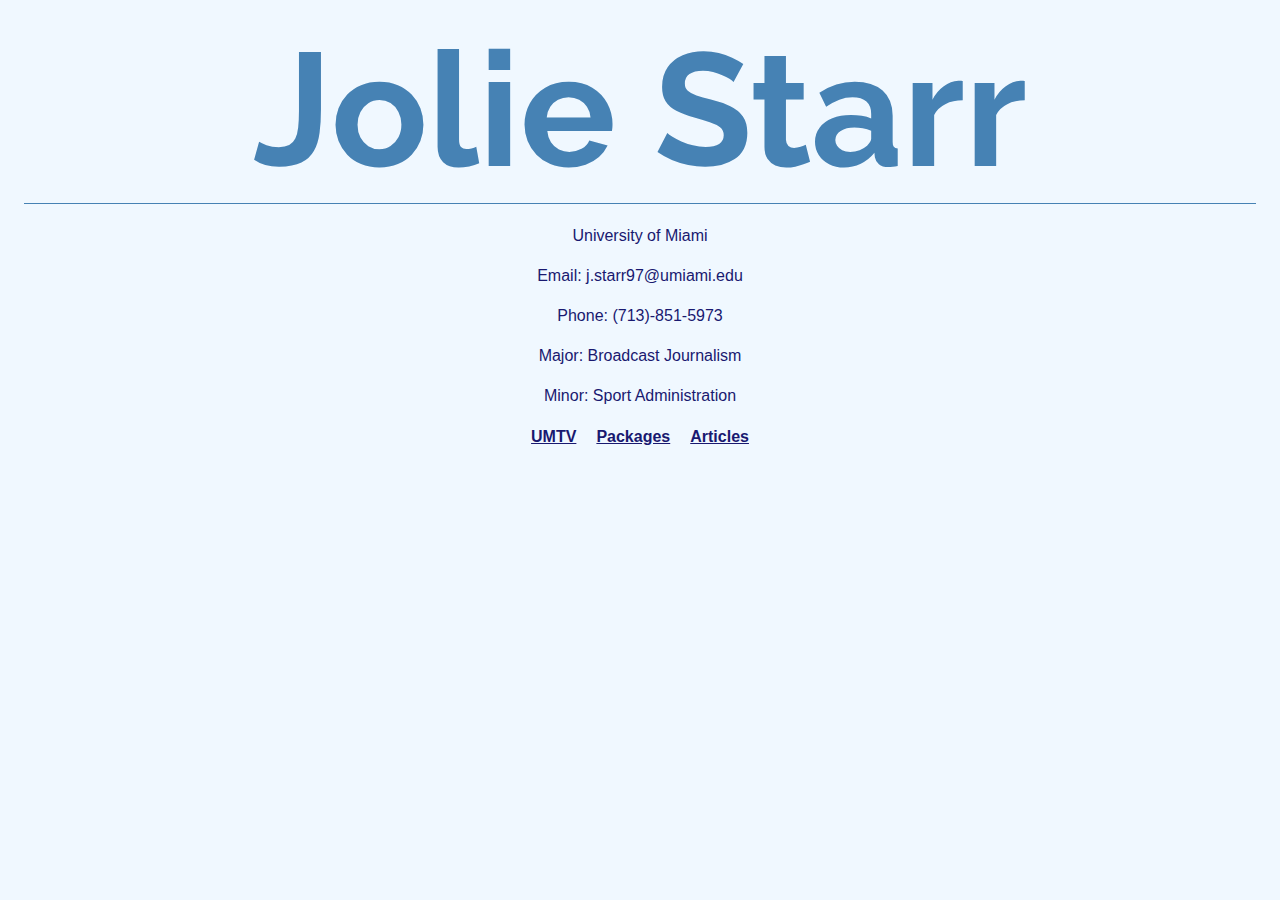
<file: index.html>
<!DOCTYPE html>
<html lang="en">
<head>
  <meta charset="UTF-8" />
  <title>Jolie Starr</title>
  <link href="style-final.css" rel=stylesheet media="screen" />
  <link href="mobile.css" rel=stylesheet media="only screen and (max-device-width: 480px)" />
  <link href='https://fonts.googleapis.com/css?family=Ubuntu+Condensed|Raleway' rel='stylesheet' type='text/css'>
</head>

<div class="wrapper">
<body>
  <header id="Jolie">
    <h1>Jolie Starr</h1>
  </header>

<main>
<div class="education">
  <p id="home-page">University of Miami</p>
  <p id="home-page">Email: j.starr97@umiami.edu</p>
  <p id="home-page">Phone: (713)-851-5973</p>
  <p id="home-page">Major: Broadcast Journalism</p>
  <p id="home-page">Minor: Sport Administration</p>
</div>

<nav class="navigation">
    <ul>
      <li><a href="umtv.html">UMTV</a></li>
      <li><a href="packages.html">Packages</a></li>
      <li><a href="article.html">Articles</a></li>
    </ul>
  <nav>







</div>
</body>
</html>
</file>
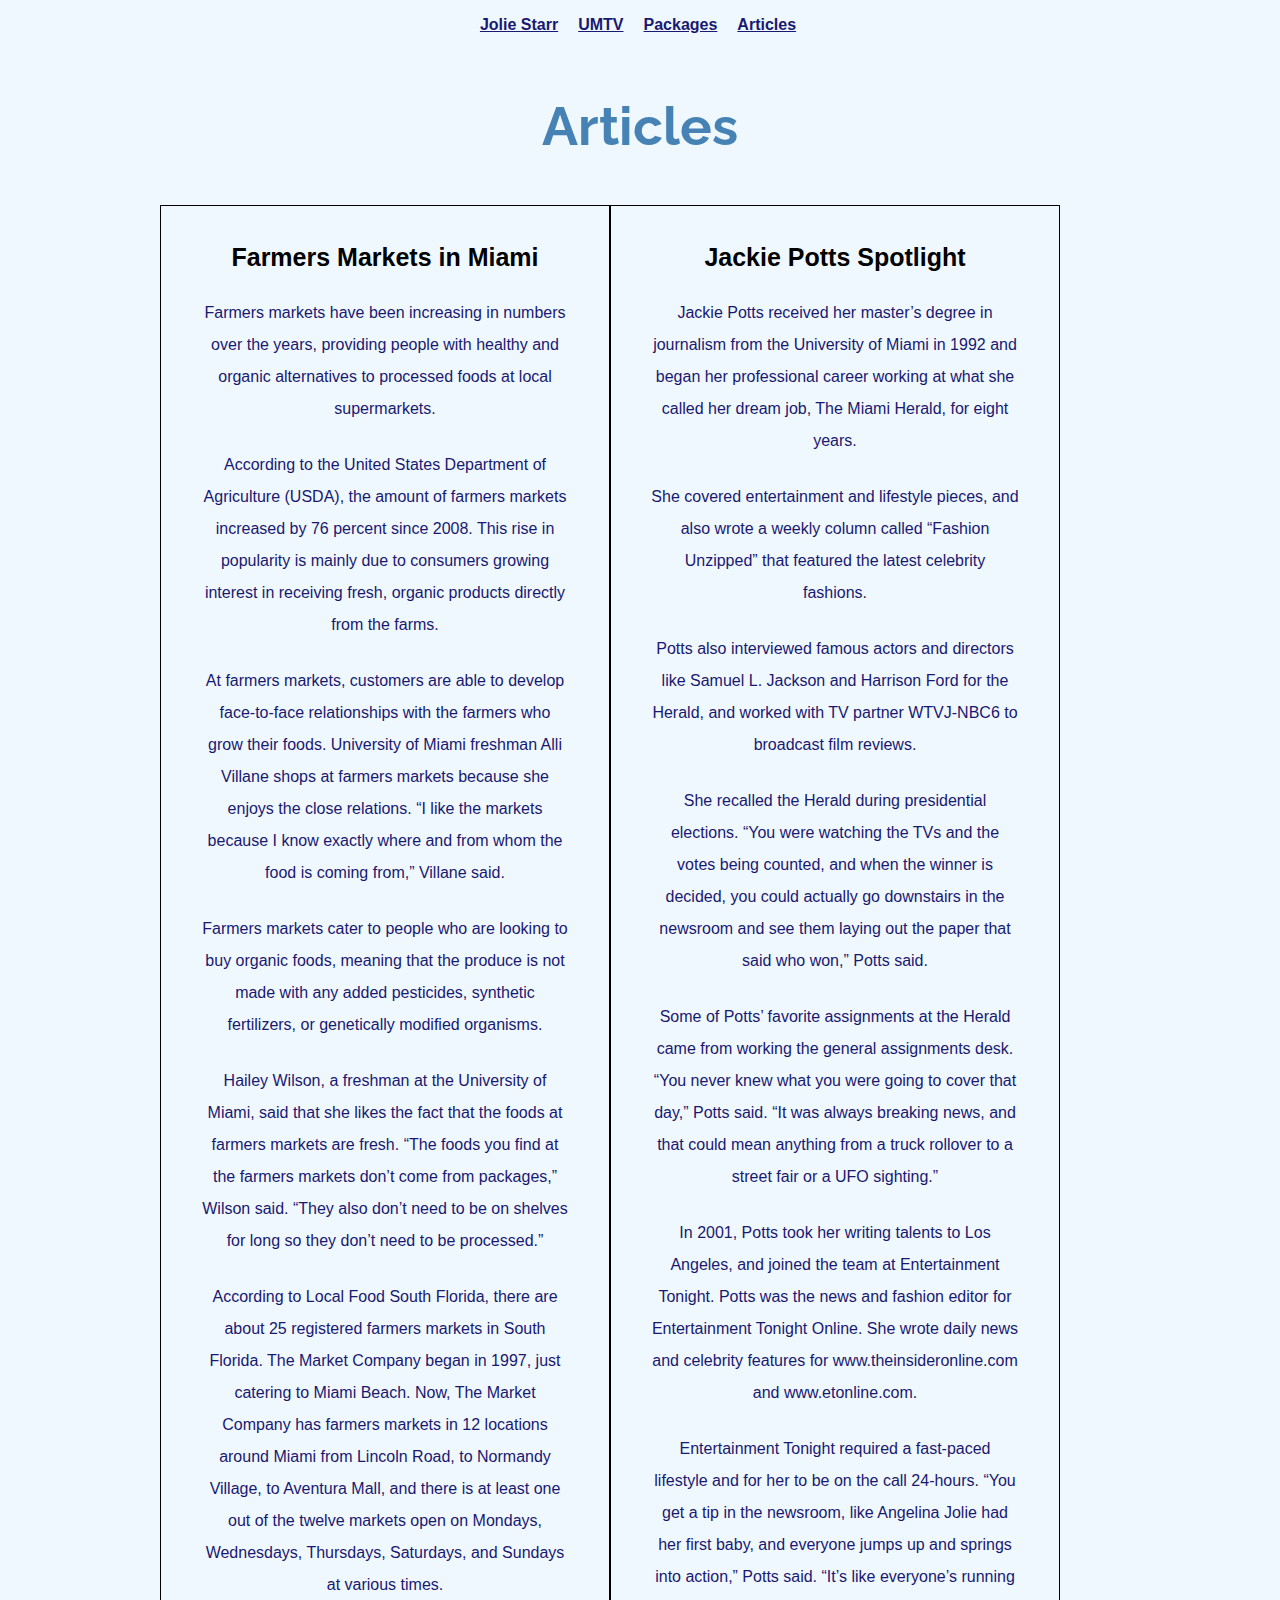
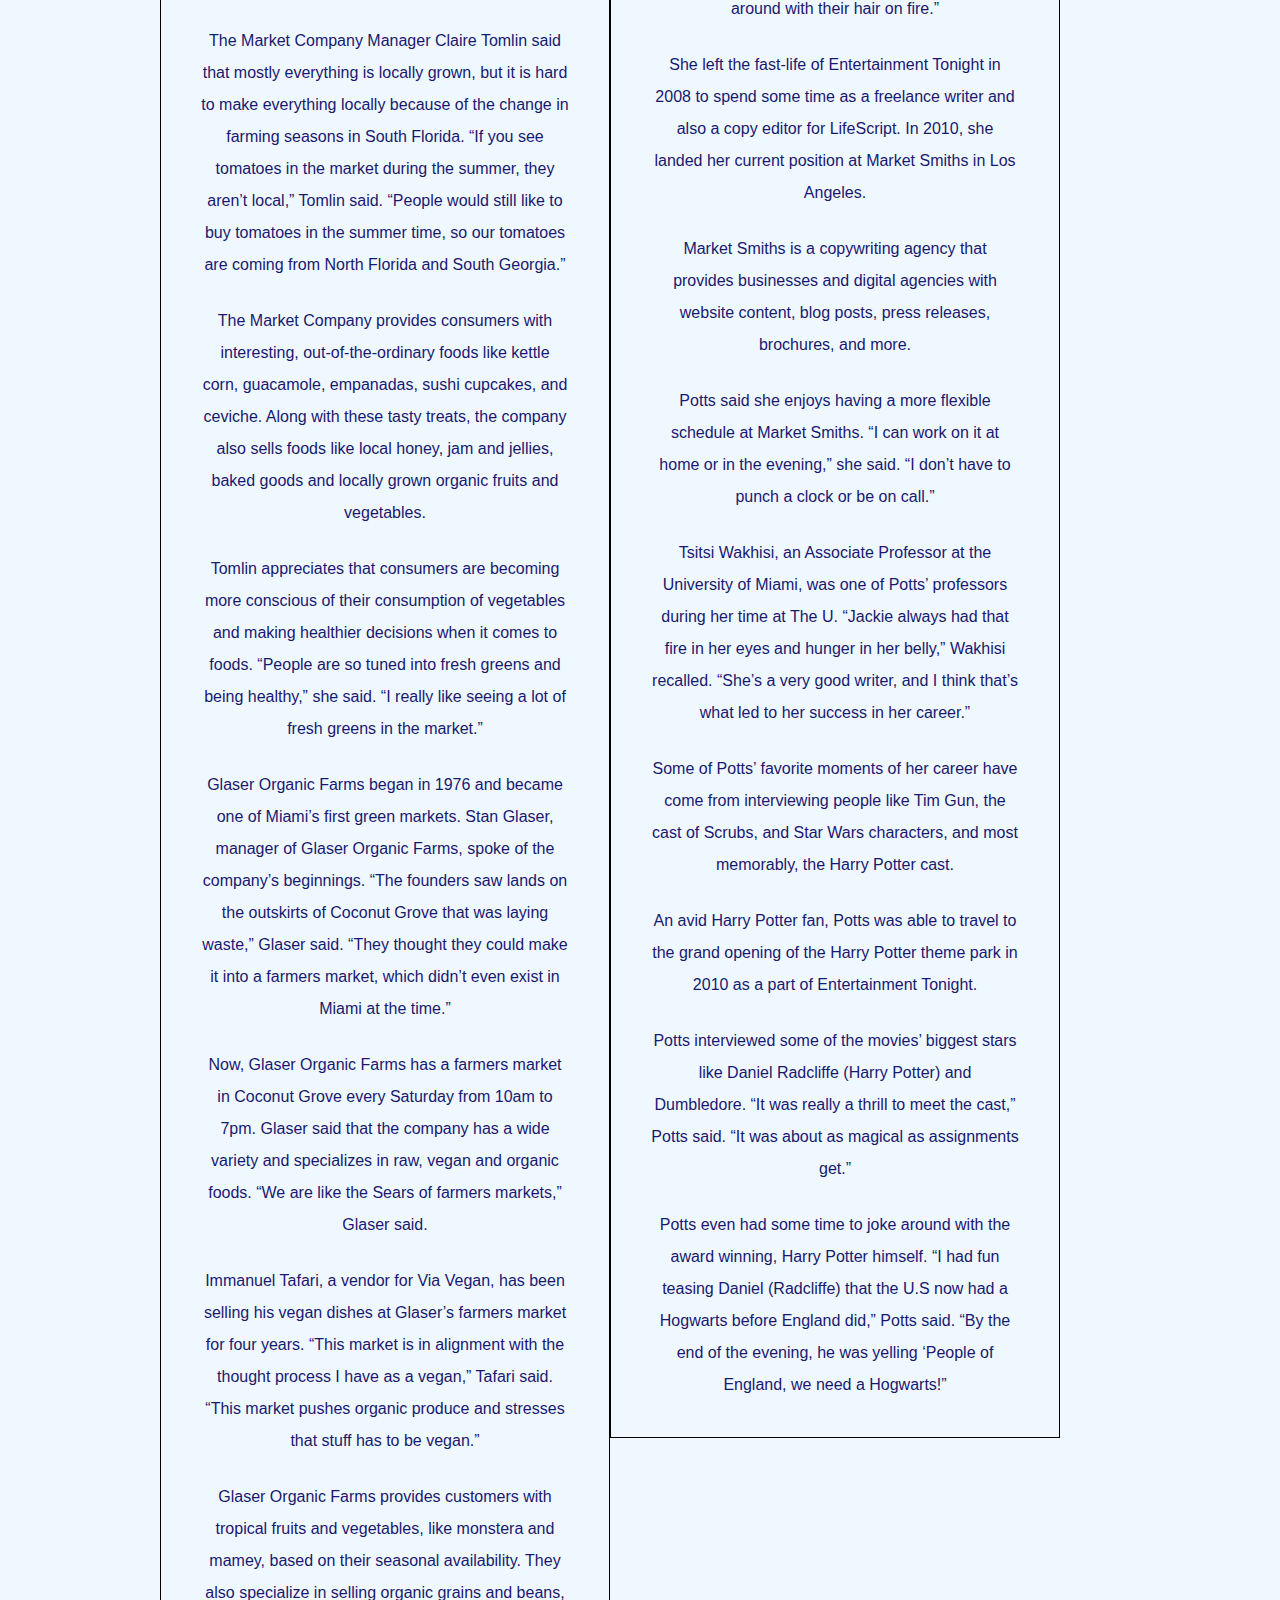
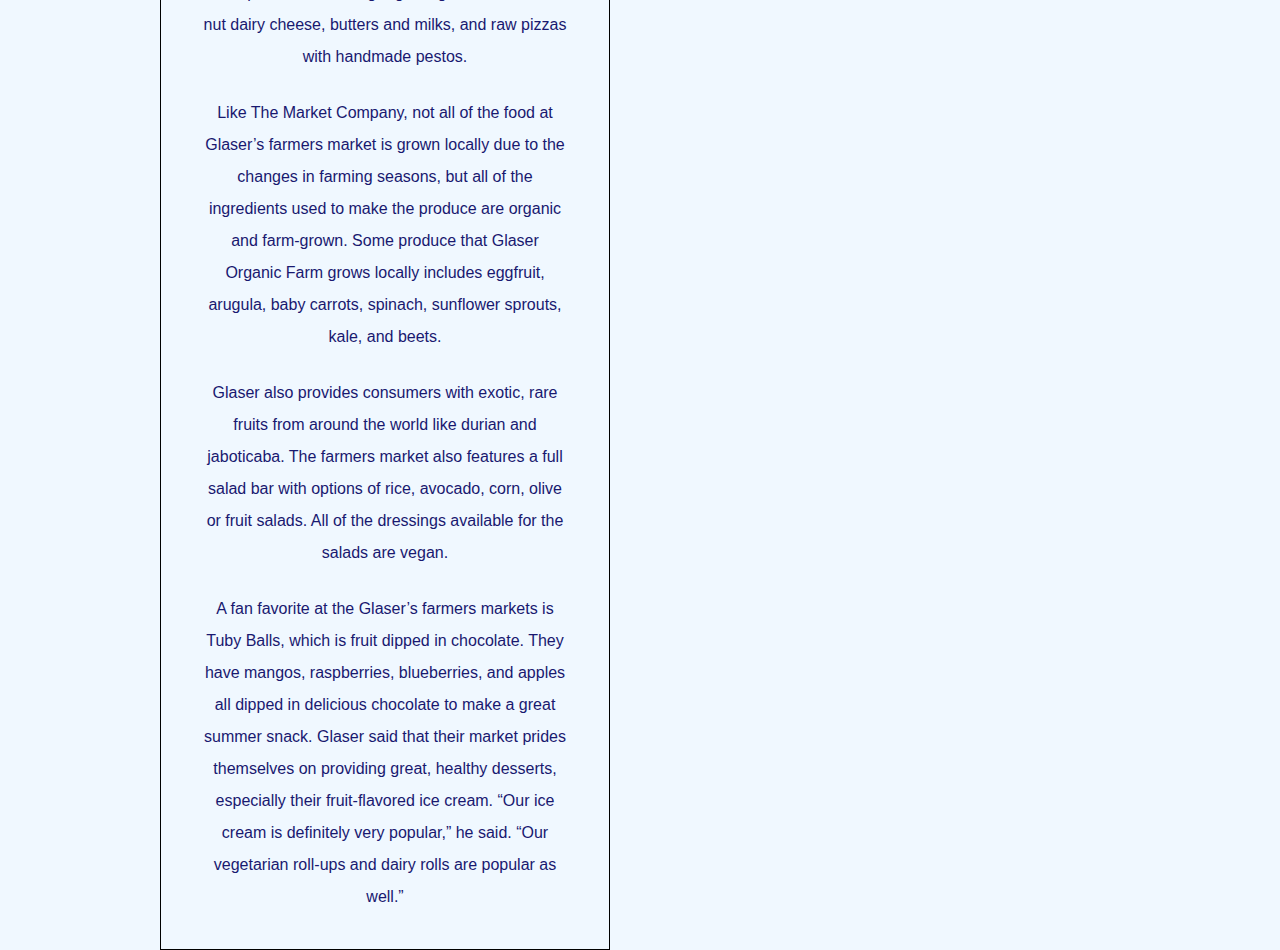
<file: article.html>
<!DOCTYPE html>
<html lang="en">
<head>
  <meta charset="UTF-8" />
  <title>Jolie Starr</title>
  <link href="style-final.css" rel=stylesheet media="screen" />
  <link href="mobile.css" rel=stylesheet media="only screen and (max-device-width: 480px)" />
  <link href='https://fonts.googleapis.com/css?family=Ubuntu+Condensed|Raleway' rel='stylesheet' type='text/css'>
</head>

<div id="wrapper">
<nav class="navigation">
    <ul id="nav-umtv-page">
      <li><a href="index.html">Jolie Starr</a></li>
      <li><a href="umtv.html">UMTV</a></li>
      <li><a href="packages.html">Packages</a></li>
      <li><a href="article.html">Articles</a></li>
    </ul>
  </nav>

<body>

<header>
  <h2 id="title-article">Articles</h2>
</header>

<main>
  <div id="container">
  <h3>Farmers Markets in Miami</h3>
    <p>Farmers markets have been increasing in numbers over the years, providing people with healthy and organic alternatives to processed foods at local supermarkets.
	<p>According to the United States Department of Agriculture (USDA), the amount of farmers markets increased by 76 percent since 2008. This rise in popularity is mainly due to consumers growing interest in receiving fresh, organic products directly from the farms.</p>
	<p>At farmers markets, customers are able to develop face-to-face relationships with the farmers who grow their foods.
	University of Miami freshman Alli Villane shops at farmers markets because she enjoys the close relations.
	“I like the markets because I know exactly where and from whom the food is coming from,” Villane said.</p>
  <p>Farmers markets cater to people who are looking to buy organic foods, meaning that the produce is not made with any added pesticides, synthetic fertilizers, or genetically modified organisms.</p>
	<p>Hailey Wilson, a freshman at the University of Miami, said that she likes the fact that the foods at farmers markets are fresh.
	“The foods you find at the farmers markets don’t come from packages,” Wilson said. “They also don’t need to be on shelves for long so they don’t need to be processed.”</p>
  <p>According to Local Food South Florida, there are about 25 registered farmers markets in South Florida.
	The Market Company began in 1997, just catering to Miami Beach. Now, The Market Company has farmers markets in 12 locations around Miami from Lincoln Road, to Normandy Village, to Aventura Mall, and there is at least one out of the twelve markets open on Mondays, Wednesdays, Thursdays, Saturdays, and Sundays at various times.</p>
	<p>The Market Company Manager Claire Tomlin said that mostly everything is locally grown, but it is hard to make everything locally because of the change in farming seasons in South Florida.
	“If you see tomatoes in the market during the summer, they aren’t local,” Tomlin said. “People would still like to buy tomatoes in the summer time, so our tomatoes are coming from North Florida and South Georgia.”</p>
	<p>The Market Company provides consumers with interesting, out-of-the-ordinary foods like kettle corn, guacamole, empanadas, sushi cupcakes, and ceviche.
  Along with these tasty treats, the company also sells foods like local honey, jam and jellies, baked goods and locally grown organic fruits and vegetables.</p>
  <p>Tomlin appreciates that consumers are becoming more conscious of their consumption of vegetables and making healthier decisions when it comes to foods.
	“People are so tuned into fresh greens and being healthy,” she said. “I really like seeing a lot of fresh greens in the market.”</p>
	<p>Glaser Organic Farms began in 1976 and became one of Miami’s first green markets.
  Stan Glaser, manager of Glaser Organic Farms, spoke of the company’s beginnings.
  “The founders saw lands on the outskirts of Coconut Grove that was laying waste,” Glaser said. “They thought they could make it into a farmers market, which didn’t even exist in Miami at the time.”</p>
  <p>Now, Glaser Organic Farms has a farmers market in Coconut Grove every Saturday from 10am to 7pm.
	Glaser said that the company has a wide variety and specializes in raw, vegan and organic foods.
	“We are like the Sears of farmers markets,” Glaser said.</p>
	<p>Immanuel Tafari, a vendor for Via Vegan, has been selling his vegan dishes at Glaser’s farmers market for four years.
	“This market is in alignment with the thought process I have as a vegan,” Tafari said. “This market pushes organic produce and stresses that stuff has to be vegan.”</p>
	<p>Glaser Organic Farms provides customers with tropical fruits and vegetables, like monstera and mamey, based on their seasonal availability. They also specialize in selling organic grains and beans, nut dairy cheese, butters and milks, and raw pizzas with handmade pestos.</p>
	<p>Like The Market Company, not all of the food at Glaser’s farmers market is grown locally due to the changes in farming seasons, but all of the ingredients used to make the produce are organic and farm-grown.
	Some produce that Glaser Organic Farm grows locally includes eggfruit, arugula, baby carrots, spinach, sunflower sprouts, kale, and beets.</p>
	<p>Glaser also provides consumers with exotic, rare fruits from around the world like durian and jaboticaba.
	The farmers market also features a full salad bar with options of rice, avocado, corn, olive or fruit salads. All of the dressings available for the salads are vegan.</p>
  <p>A fan favorite at the Glaser’s farmers markets is Tuby Balls, which is fruit dipped in chocolate. They have mangos, raspberries, blueberries, and apples all dipped in delicious chocolate to make a great summer snack.
	Glaser said that their market prides themselves on providing great, healthy desserts, especially their fruit-flavored ice cream.
	“Our ice cream is definitely very popular,” he said. “Our vegetarian roll-ups and dairy rolls are popular as well.”</p>
</div>

<div id="container2">
  <h3>Jackie Potts Spotlight</h3>
    <p>Jackie Potts received her master’s degree in journalism from the University of Miami in 1992 and began her professional career working at what she called her dream job, The Miami Herald, for eight years.</p>
	  <p>She covered entertainment and lifestyle pieces, and also wrote a weekly column called “Fashion Unzipped” that featured the latest celebrity fashions.</p>
	  <p>Potts also interviewed famous actors and directors like Samuel L. Jackson and Harrison Ford for the Herald, and worked with TV partner WTVJ-NBC6 to broadcast film reviews.</p>
    <p>She recalled the Herald during presidential elections.
      “You were watching the TVs and the votes being counted, and when the winner is decided, you could actually go downstairs in the newsroom and see them laying out the paper that said who won,” Potts said.</p>
    <p>Some of Potts’ favorite assignments at the Herald came from working the general assignments desk.
      “You never knew what you were going to cover that day,” Potts said. “It was always breaking news, and that could mean anything from a truck rollover to a street fair or a UFO sighting.”</p>
    <p>In 2001, Potts took her writing talents to Los Angeles, and joined the team at Entertainment Tonight.
      Potts was the news and fashion editor for Entertainment Tonight Online. She wrote daily news and celebrity features for www.theinsideronline.com and www.etonline.com.</p>
    <p>Entertainment Tonight required a fast-paced lifestyle and for her to be on the call 24-hours.
      “You get a tip in the newsroom, like Angelina Jolie had her first baby, and everyone jumps up and springs into action,” Potts said. “It’s like everyone’s running around with their hair on fire.”</p>
    <p>She left the fast-life of Entertainment Tonight in 2008 to spend some time as a freelance writer and also a copy editor for LifeScript. 	In 2010, she landed her current position at Market Smiths in Los Angeles.</p>
    <p>Market Smiths is a copywriting agency that provides businesses and digital agencies with website content, blog posts, press releases, brochures, and more.</p>
    <p>Potts said she enjoys having a more flexible schedule at Market Smiths.
      “I can work on it at home or in the evening,” she said. “I don’t have to punch a clock or be on call.”</p>
	  <p>Tsitsi Wakhisi, an Associate Professor at the University of Miami, was one of Potts’ professors during her time at The U.
	     “Jackie always had that fire in her eyes and hunger in her belly,” Wakhisi recalled. “She’s a very good writer, and I think that’s what led to her success in her career.”</p>
    <p>Some of Potts’ favorite moments of her career have come from interviewing people like Tim Gun, the cast of Scrubs, and Star Wars characters, and most memorably, the Harry Potter cast.</p>
    <p>An avid Harry Potter fan, Potts was able to travel to the grand opening of the Harry Potter theme park in 2010 as a part of Entertainment Tonight.</p>
    <p>Potts interviewed some of the movies’ biggest stars like Daniel Radcliffe (Harry Potter) and Dumbledore.
      “It was really a thrill to meet the cast,” Potts said. “It was about as magical as assignments get.”</p>
    <p>Potts even had some time to joke around with the award winning, Harry Potter himself.
      “I had fun teasing Daniel (Radcliffe) that the U.S now had a Hogwarts before England did,” Potts said. “By the end of the evening, he was yelling ‘People of England, we need a Hogwarts!”</p>
</div>








</div>
</body>
</html>
</file>
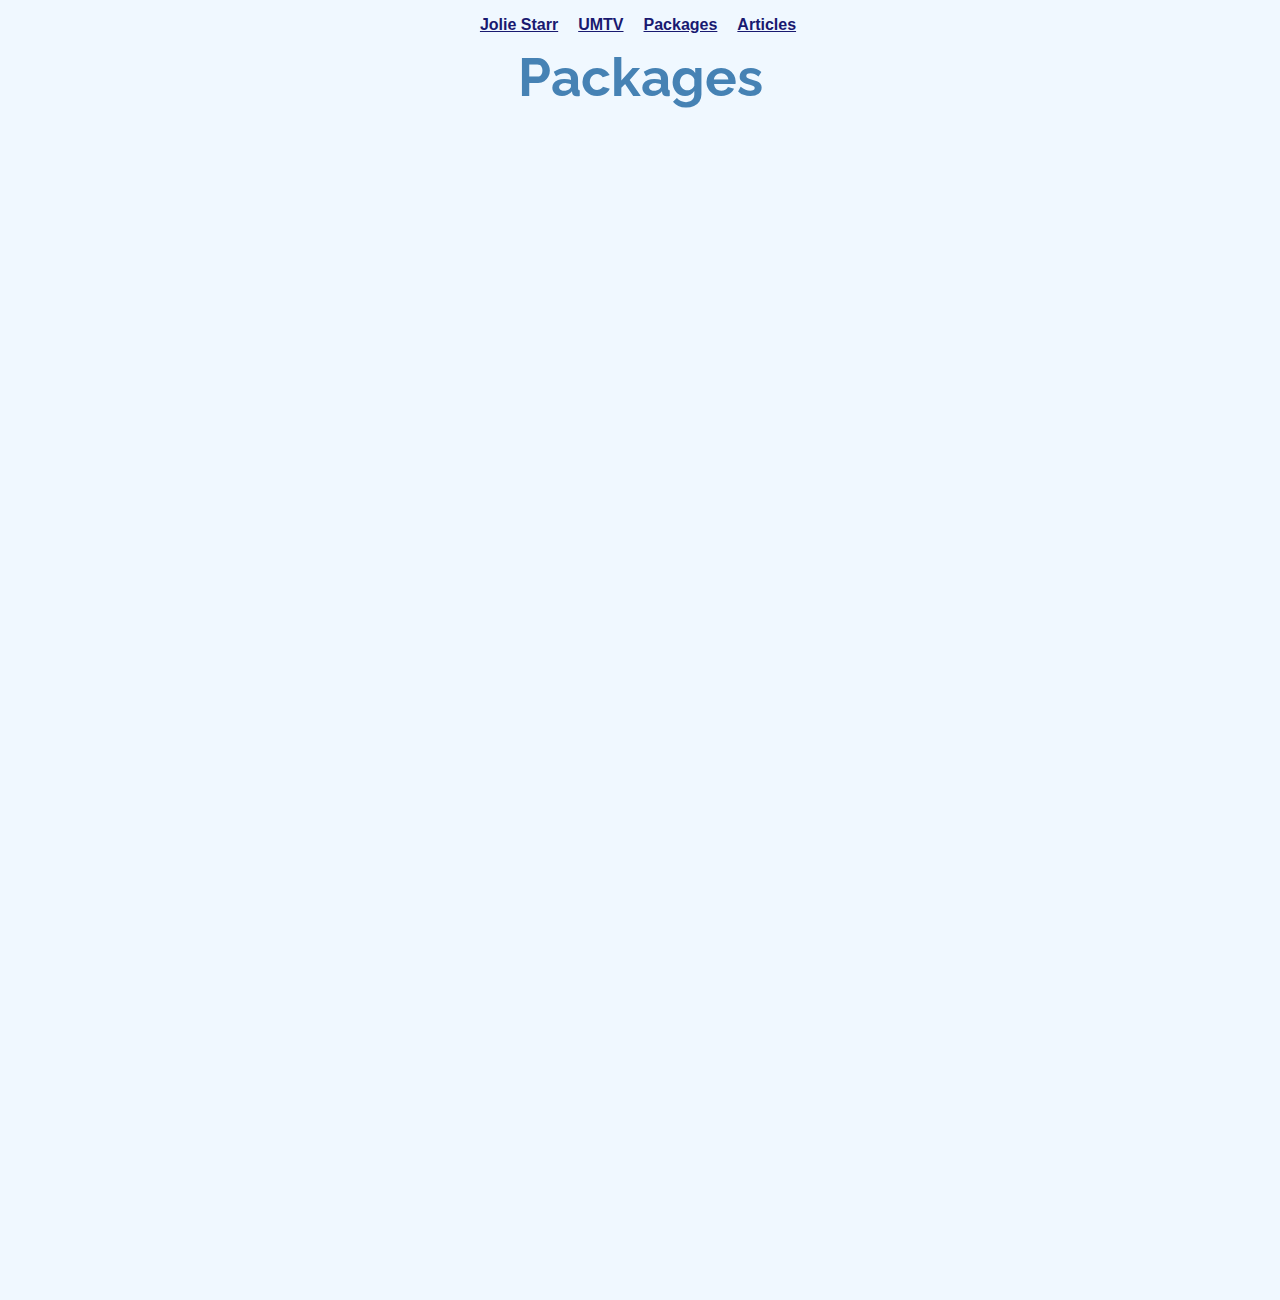
<file: packages.html>
<!DOCTYPE html>
<html lang="en">
<head>
  <meta charset="UTF-8" />
  <title>Jolie Starr</title>
  <link href="style-final.css" rel=stylesheet media="screen" />
  <link href="mobile.css" rel=stylesheet media="only screen and (max-device-width: 480px)" />
  <link href='https://fonts.googleapis.com/css?family=Ubuntu+Condensed|Raleway' rel='stylesheet' type='text/css'>
</head>

<div id="wrapper">

<nav class="navigation">
    <ul id="nav-umtv-page">
      <li><a href="index.html">Jolie Starr</a></li>
      <li><a href="umtv.html">UMTV</a></li>
      <li><a href="packages.html">Packages</a></li>
      <li><a href="article.html">Articles</a></li>
    </ul>
  </nav>

<body>

<header>
  <h2>Packages</h2>
</header>

<div class="package"><iframe width="853" height="480" src="https://www.youtube.com/embed/RSmuEX3yyCg?rel=0&amp;controls=0&amp;showinfo=0" frameborder="0" allowfullscreen></iframe>
<iframe width="853" height="480" src="https://www.youtube.com/embed/Lqd13it0THM?rel=0&amp;controls=0&amp;showinfo=0" frameborder="0" allowfullscreen></iframe></div>


</div>
</body>
</html>
</file>
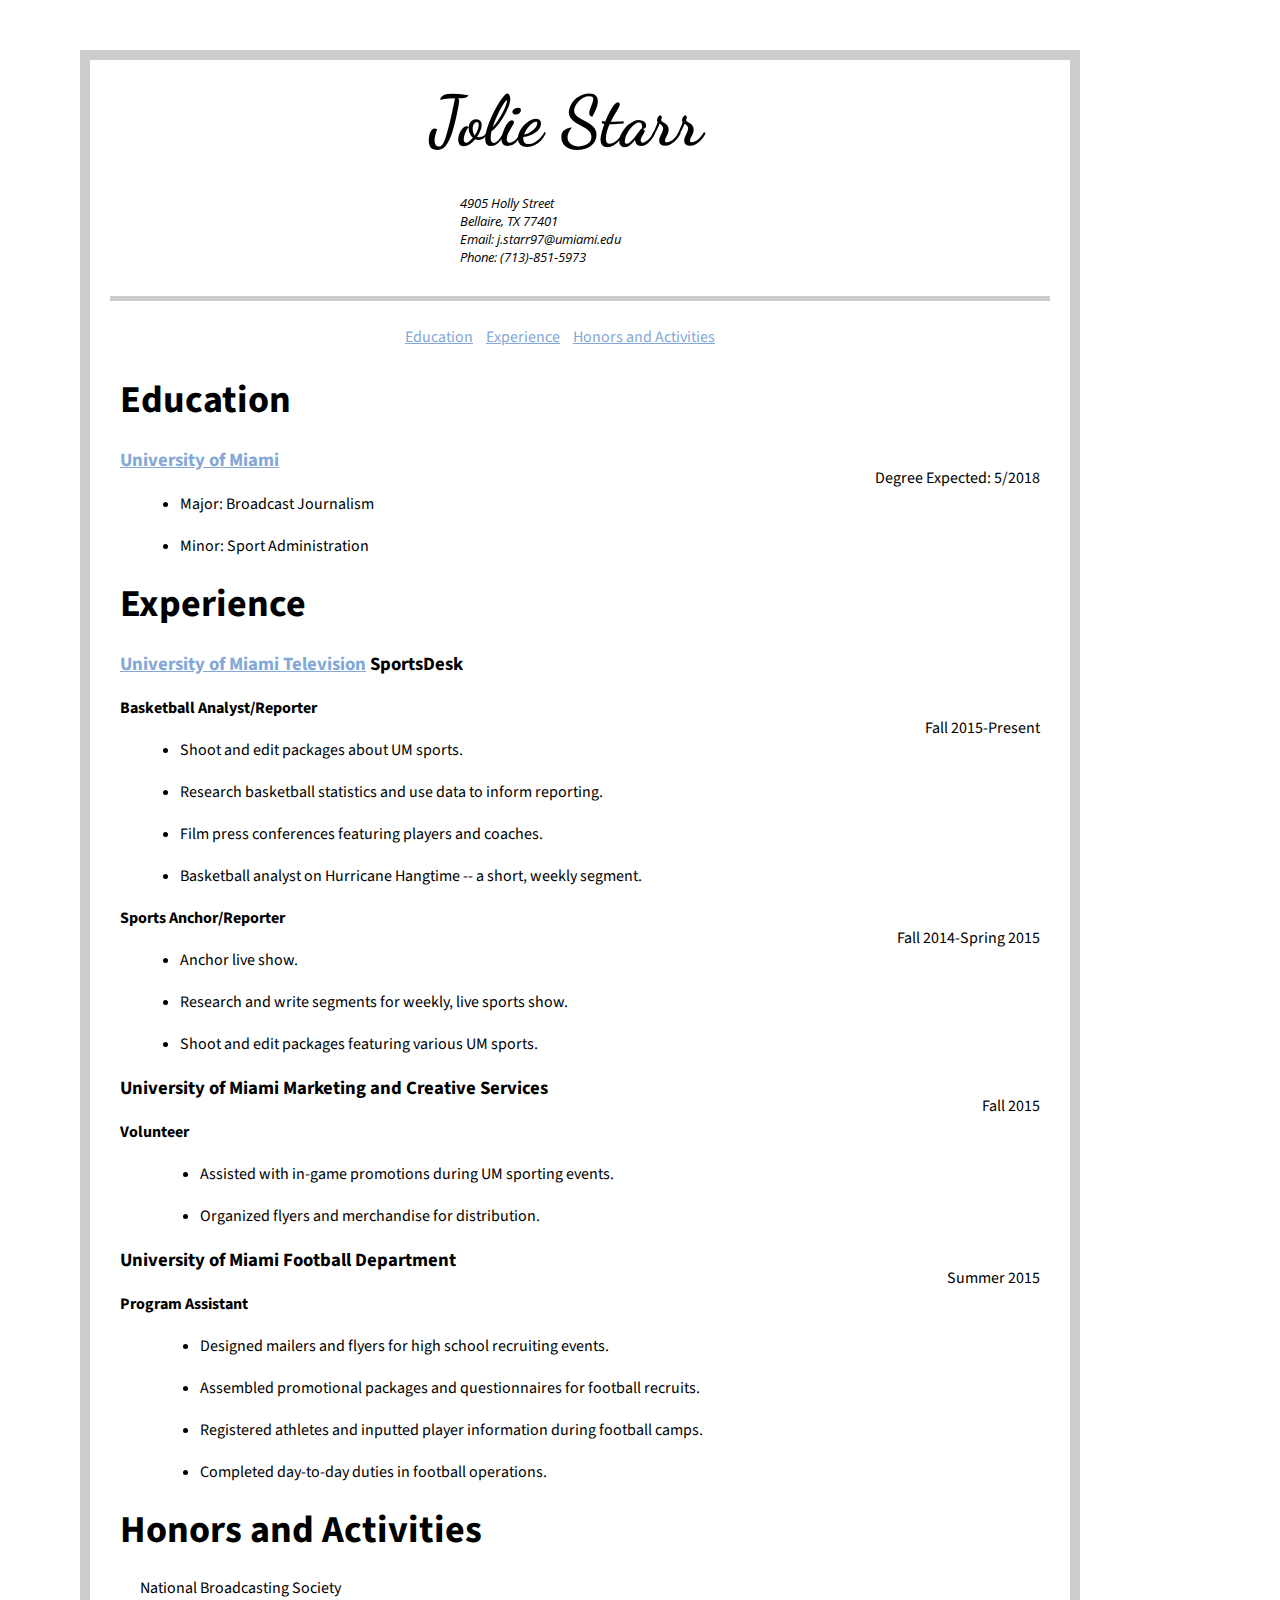
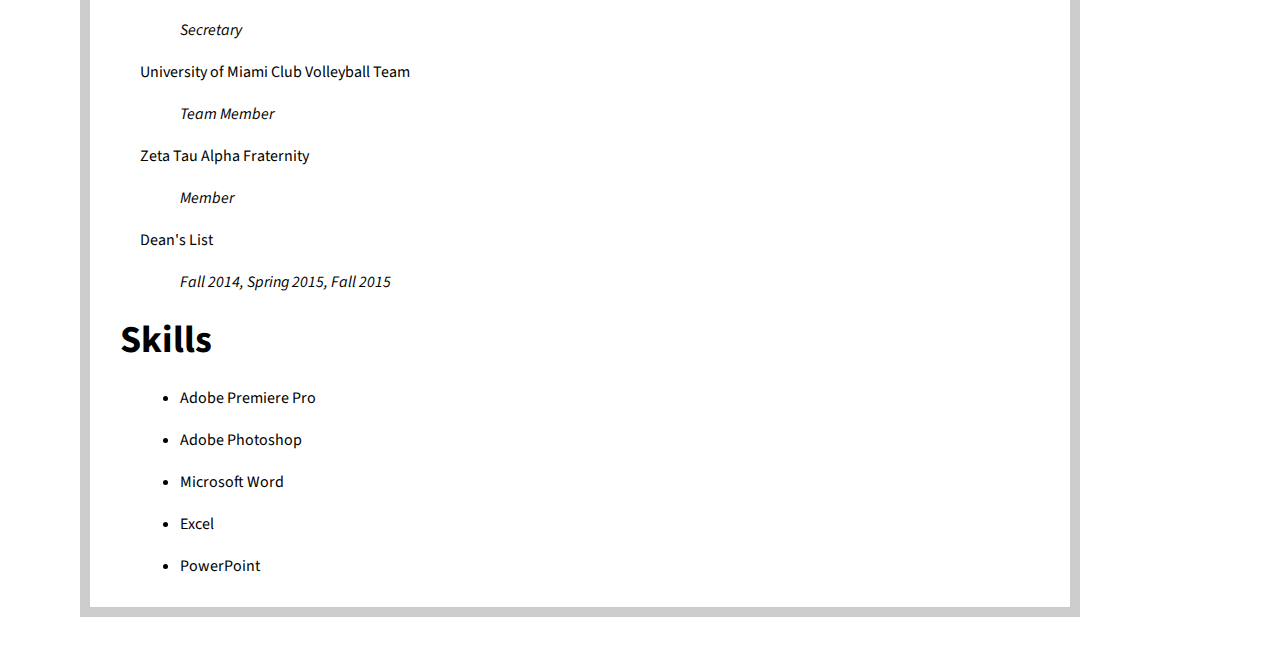
<file: resume.html>
<!DOCTYPE html>
<html lang="en">
  <head>
    <meta charset="UTF-8" />
    <title>Jolie Starr's Resume</title>
    <link href="style.css" rel=stylesheet media="screen" />
    <link href="print.css" rel=stylesheet media="print" />
    <link href='https://fonts.googleapis.com/css?family=Source+Sans+Pro|Open+Sans' rel='stylesheet' type='text/css'>
    <link href='https://fonts.googleapis.com/css?family=Source+Sans+Pro:700,400|Open+Sans|Roboto+Condensed:700' rel='stylesheet' type='text/css'>
    <link href='https://fonts.googleapis.com/css?family=Poiret+One|Dancing+Script:400,700' rel='stylesheet' type='text/css'>
  </head>

<body>
  <div class="body">


<div class="box">
<header>
  <h1>Jolie Starr</h1>
  <address>
    <div class="address">
    4905 Holly Street<br>
    Bellaire, TX 77401<br>
    Email: j.starr97@umiami.edu<br>
    Phone: (713)-851-5973<br>
  </div>
  </address>
</header>
</div>



<div class="navigation">
<nav>
  <ul>
    <li><a href="#Education">Education</a></li>
    <li><a href="#Experience">Experience</a></li>
    <li><a href="#Honors-and-Activities">Honors and Activities</a></li>
  </ul>
</nav>
</div>

<main>

<div class="box-one">
  <section id="Education">
    <div id="headers"><h2>Education</h2></div>
    <div id="dates"><p>Degree Expected: 5/2018</p></div>
    <h3><a href="http://miami.edu">University of Miami</a></h3>
    <ul>
      <li>Major: Broadcast Journalism</li>
      <li>Minor: Sport Administration</li>
    </ul>

  </section>


<section id="Experience">
  <div id="headers"><h2>Experience</h2></div>
  <article>
    <h3><a href="http://umtv.miami.edu">University of Miami Television</a> SportsDesk</h3>
    <div id="dates"><p>Fall 2015-Present</p></div>
    <h4>Basketball Analyst/Reporter</h4>
        <ul>
          <li>Shoot and edit packages about UM sports.</li>
          <li>Research basketball statistics and use data to inform reporting.</li>
          <li>Film press conferences featuring players and coaches.</li>
          <li>Basketball analyst on Hurricane Hangtime -- a short, weekly segment.</li>
        </ul>


  <div id="dates"><p>Fall 2014-Spring 2015</p></div>
  <h4>Sports Anchor/Reporter</h4>
    <ul>
      <li>Anchor live show.</li>
      <li>Research and write segments for weekly, live sports show.</li>
      <li>Shoot and edit packages featuring various UM sports.</li>
    </ul>
  </article>

  <article>
  <div id="dates"><p>Fall 2015</p></div>
  <h3>University of Miami Marketing and Creative Services</h3>
  <h4>Volunteer</h4>
    <div class="years">
    <ul>
      <li>Assisted with in-game promotions during UM sporting events.</li>
      <li>Organized flyers and merchandise for distribution.</li>
    </ul>
  </div>
  </article>

  <article>
  <div id="dates"><p>Summer 2015</p></div>
  <h3>University of Miami Football Department</h3>
    <h4>Program Assistant</h4>
    <div class="years">
    <ul>
      <li>Designed mailers and flyers for high school recruiting events.</li>
      <li>Assembled promotional packages and questionnaires for football recruits.</li>
      <li>Registered athletes and inputted player information during football camps.</li>
      <li>Completed day-to-day duties in football operations.</li>
    </ul>
    </div>
  </article>
  </section>
  </div> <!-- container on left side -->

<section id="Honors-and-Activities">
<article>
<div id="headers"><h2>Honors and Activities</h2></div>
  <div class="years"><p>National Broadcasting Society</p></div>
    <div class="position"><p>Secretary</p></div>
  <div class="years"><p>University of Miami Club Volleyball Team</p></div>
    <div class="position"><p>Team Member</p></div>
  <div class="years"><p>Zeta Tau Alpha Fraternity</p></div>
    <div class="position"><p>Member</p></div>
  <div class="years"><p>Dean's List</p></div>
    <div class="position"><p>Fall 2014, Spring 2015, Fall 2015</p></div>
</article>
</section>

<section>
<div id="headers"><h2>Skills</h2></div>
  <ul>
    <li>Adobe Premiere Pro</li>
    <li>Adobe Photoshop</li>
    <li>Microsoft Word</li>
    <li>Excel</li>
    <li>PowerPoint</li>
  </ul>
</section>
</main>



</div>
</body>
</html>
</file>
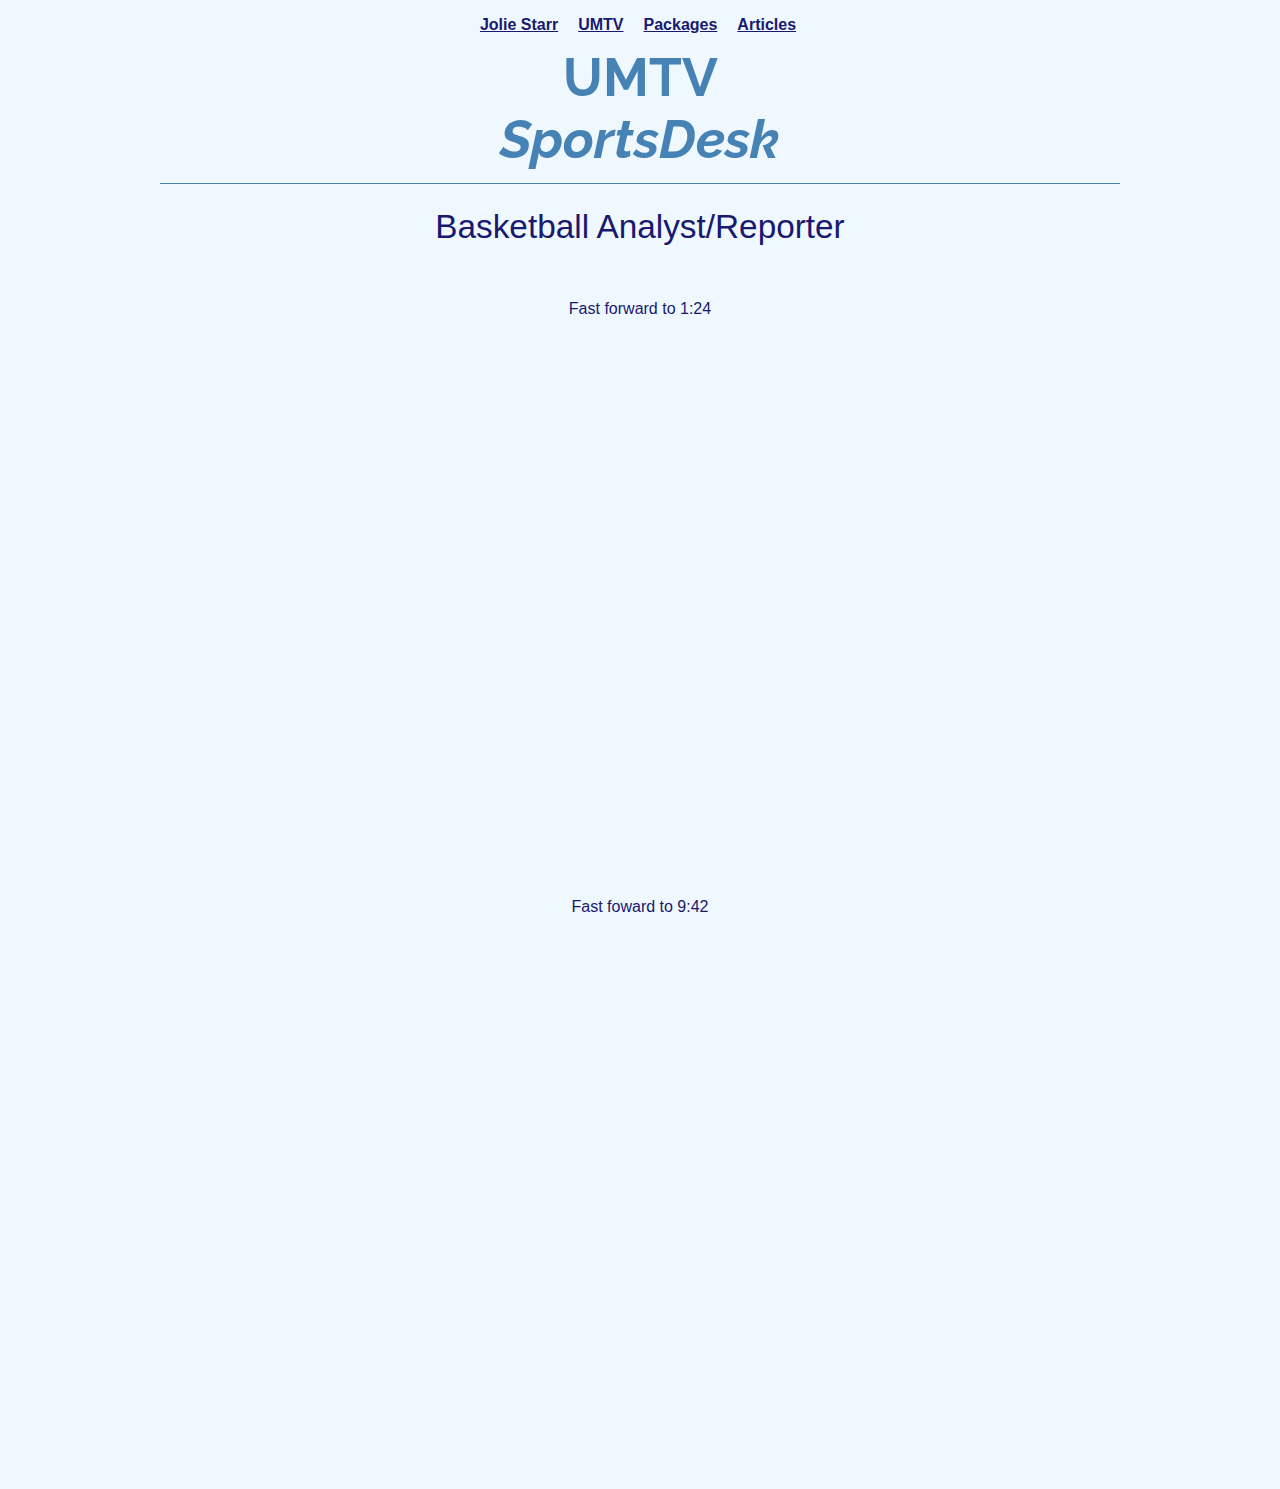
<file: umtv.html>
<!DOCTYPE html>
<html lang="en">
<head>
  <meta charset="UTF-8" />
  <title>Jolie Starr</title>
  <link href="style-final.css" rel=stylesheet media="screen" />
  <link href="mobile.css" rel=stylesheet media="only screen and (max-device-width: 480px)" />
  <link href='https://fonts.googleapis.com/css?family=Ubuntu+Condensed|Raleway' rel='stylesheet' type='text/css'>
</head>

<div id="wrapper">

<nav class="navigation">
    <ul id="nav-umtv-page">
      <li><a href="index.html">Jolie Starr</a></li>
      <li><a href="umtv.html">UMTV</a></li>
      <li><a href="packages.html">Packages</a></li>
      <li><a href="article.html">Articles</a></li>
    </ul>
  </nav>


<header class="umtv">
  <h2>UMTV<div id="sportsdesk">SportsDesk</div></h2>
  <p class="basketball-analyst">Basketball Analyst/Reporter</p>
</header>




<main>
  <div class="video">
  <p id="fast-forward">Fast forward to 1:24</p>
  <iframe src="https://player.vimeo.com/video/160409957?color=2dab11&byline=0" width="800" height="450" frameborder="0" webkitallowfullscreen mozallowfullscreen allowfullscreen></iframe>
  <p id="fast-forward">Fast foward to 9:42</p>
  <iframe src="https://player.vimeo.com/video/157799658?color=2dab11&byline=0" width="800" height="450" frameborder="0" webkitallowfullscreen mozallowfullscreen allowfullscreen></iframe>

</div>
</main>
</div>

</html>
</file>
<file: style-final.css>
* {
  background-color: aliceblue;
}

#wrapper {
  max-width: 960px;
  margin-left: auto;
  margin-right: auto;
  margin-top: .25em;
  margin-bottom: .25em;
}


header {
  font-family: 'Raleway', sans-serif;
  font-size: 80px;
  margin-top: 0;
  margin-right: 0;
  margin-bottom: 0;
  margin-left: 0;
  color: steelblue;
  text-align: center;
}

nav ul li {
  display: inline-block;
  margin: .5em;
  text-align: center;
}

nav ul {
  padding-left: 0;
  list-style-type: none;
}

h1 {
  margin: 0;
  text-align: center;
  border-bottom: 1px solid;
}

h2 {
  margin: 0;
  font-size: 40pt;
}

h3 {
  font-family: 'Ubuntu Condensed', sans-serif;
  font-style: bold;
  font-size: 25px;
  text-align: center;
}


p {
  font-family: 'Ubuntu Condensed', sans-serif;
  margin: .5em;
  color: midnightblue;
  padding-bottom: 1em;
  line-height: 200%;
}

ul {
  margin: .25em;
}

iframe {
  margin: 0;
}

nav ul li a {
  font-family: 'Ubuntu Condensed', sans-serif;
  margin: 0;
  color: midnightblue;
  font-weight: bold;
}

iframe {
    padding-bottom: 5em;
    margin-left: 3.5em;
}

.package {
  margin-top: 2em;
  margin-bottom: 2em;
}

a {
  color: darkblue;
}

a:visited {
  color: midnightblue;
}

a:hover {
  color: #ccc;
}


.wrapper {
  margin: 1em;
  background-color: aliceblue;
}

.education {
  text-align: center;
  margin-top: 1em;
  padding-bottom: 0;
}


.navigation {
  text-align: center;
  margin: 0;
}

.basketball-analyst {
  font-size: 25pt;
  margin: .3em;
  padding-bottom: 0;
}

.header {
  margin: 0;
}

.video {
  text-align: center;
  margin-top: 2em;
}

#home-page {
  padding-bottom: 0;
}

#sportsdesk {
  font-style: italic;
  border-bottom: 1px solid;
  padding-bottom: .25em;
  margin-top: 0;
}

#nav-umtv-page {
  margin-left: 0;
}

#container {
  margin-top: 3em;
  border: 1px solid;
  width: 40%;
  float: left;
  padding-left: 2em;
  padding-right: 2em;
  padding-top: .75em;
  padding-bottom: .75em;
  text-align: center;
}

#container2 {
  margin-top: 3em;
  border: 1px solid;
  width: 40%;
  float: left;
  padding-left: 2em;
  padding-right: 2em;
  padding-top: .75em;
  padding-bottom: .75em;
  text-align: center;
}

#title-article {
  text-align: center;
  margin-top: 1em;
  margin-bottom: 0;
}
</file>
<file: mobile.css>
<meta name="viewport" content="width=device-width;
  initial-scale=1;" />

@media (max-width: 320px) {

}

iframe {
  padding-bottom: 5em;
  margin-left: 3.5em;
}

#title-article {
  font-size: 90px;
}

#Jolie {
  padding-top: 200px;
  font-size: 90px;
}

#container {
  margin-left: 260px;
  float: none;
}

#container2 {
  margin-left: 260px;
  float: none;
}

.education {
  font-size: 40px;
}

.navigation {
  font-size: 40px;
}

.umtv {
  padding-top: 0;
}

.basketball-analyst {
  font-size: 40px;
}

#sportsdesk {
  font-size: 100px;
}

#fast-forward {
  font-size: 40px;
  padding-bottom: .05em;
}
</file>
<file: style.css>
body {
  font-family: 'Source Sans Pro', sans-serif;
  margin: 50px;
}

h1 {
  font-family: 'Dancing Script', cursive;
  margin: 0;
  font-size: 70px;
}

address {
  margin: 30px;
  font-size: 13px;
}

header {
  font-family: 'Open Sans', sans-serif;
  margin-left: 320px;
}

nav {
  font-family: 'Open Sans', sans-serif;
  margin-left: 240px;
}

h2 {
  font-family: 'Source Sans Pro', sans-serif;
  font-size: 38px;
  margin: 20px;
}

h3 {
  font-family: 'Source Sans Pro', sans-serif;
  margin: 20px;
}

h4 {
  font-family: 'Source Sans Pro', sans-serif;
  margin: 20px;
}

h5 {
  font-family: 'Source Sans Pro', sans-serif;
  margin: 20px;
}

h6, p, ul, li {
  font-family: 'Source Sans Pro', sans-serif;
  margin: 20px;
}

#header {
  font-family: 'Open Sans', sans-serif;
}

#dates {
  float: right;
}

.box {
  border-bottom: 1px solid;
  position: relative;
  border-color: #ccc;
  margin: 10px;
  border-width: 5px;
}

.address {
  float: none;
  text-align: left;
}

.body {
  padding: 10px;
  border: 10px solid #ccc;
  margin: 30px;
  max-width: 960px;
}

.navigation nav ul li {
  display: inline-block;
  margin: 5px;
}

a {
  color: rgb(132,168,215);
}

a:hover,
a:focus {
  color: rgb(25,46,73);
}

a:active {
  color: black;
}

.years {
  margin: 20px;
  float: none;
}

.position {
  margin-left: 60px;
  font-style: italic;
}
</file>
<file: print.css>
* {
  background: transparent; !important
  color: black;
  font-size: 9pt;
  font-family: serif;
}

.position {
  font-style: italic;
  margin-right: 0.5in;
}

.box-one {
  position: relative;
  float: left;
}


#dates {
  font-style: italic;
  margin-left: 0;
}

#headers {
  margin-bottom: 0.25in;
}


@print {
  margin: 0.5in;
}


h1 {
  font-size: 40pt;
  margin: 0;
  text-align: center;
}

address {
  text-align: center;
  font-size: 10pt;
}

h2 {
  text-transform: uppercase;
  letter-spacing: 0.05in;
  font-size: 16pt;
  text-decoration: underline;
}

h4 {
  font-style: italic;
}

h2,
h3,
h4,
h5,
h6 {
  margin: 0in;
}

a {
  text-decoration: none;
  color: black;
}

nav {
  display: none;
}

article {
  margin-bottom: 0.02in;
}

address {
  margin-bottom: 0.5in;
}

a[href^="http"] {
  display: inline;
}
</file>
